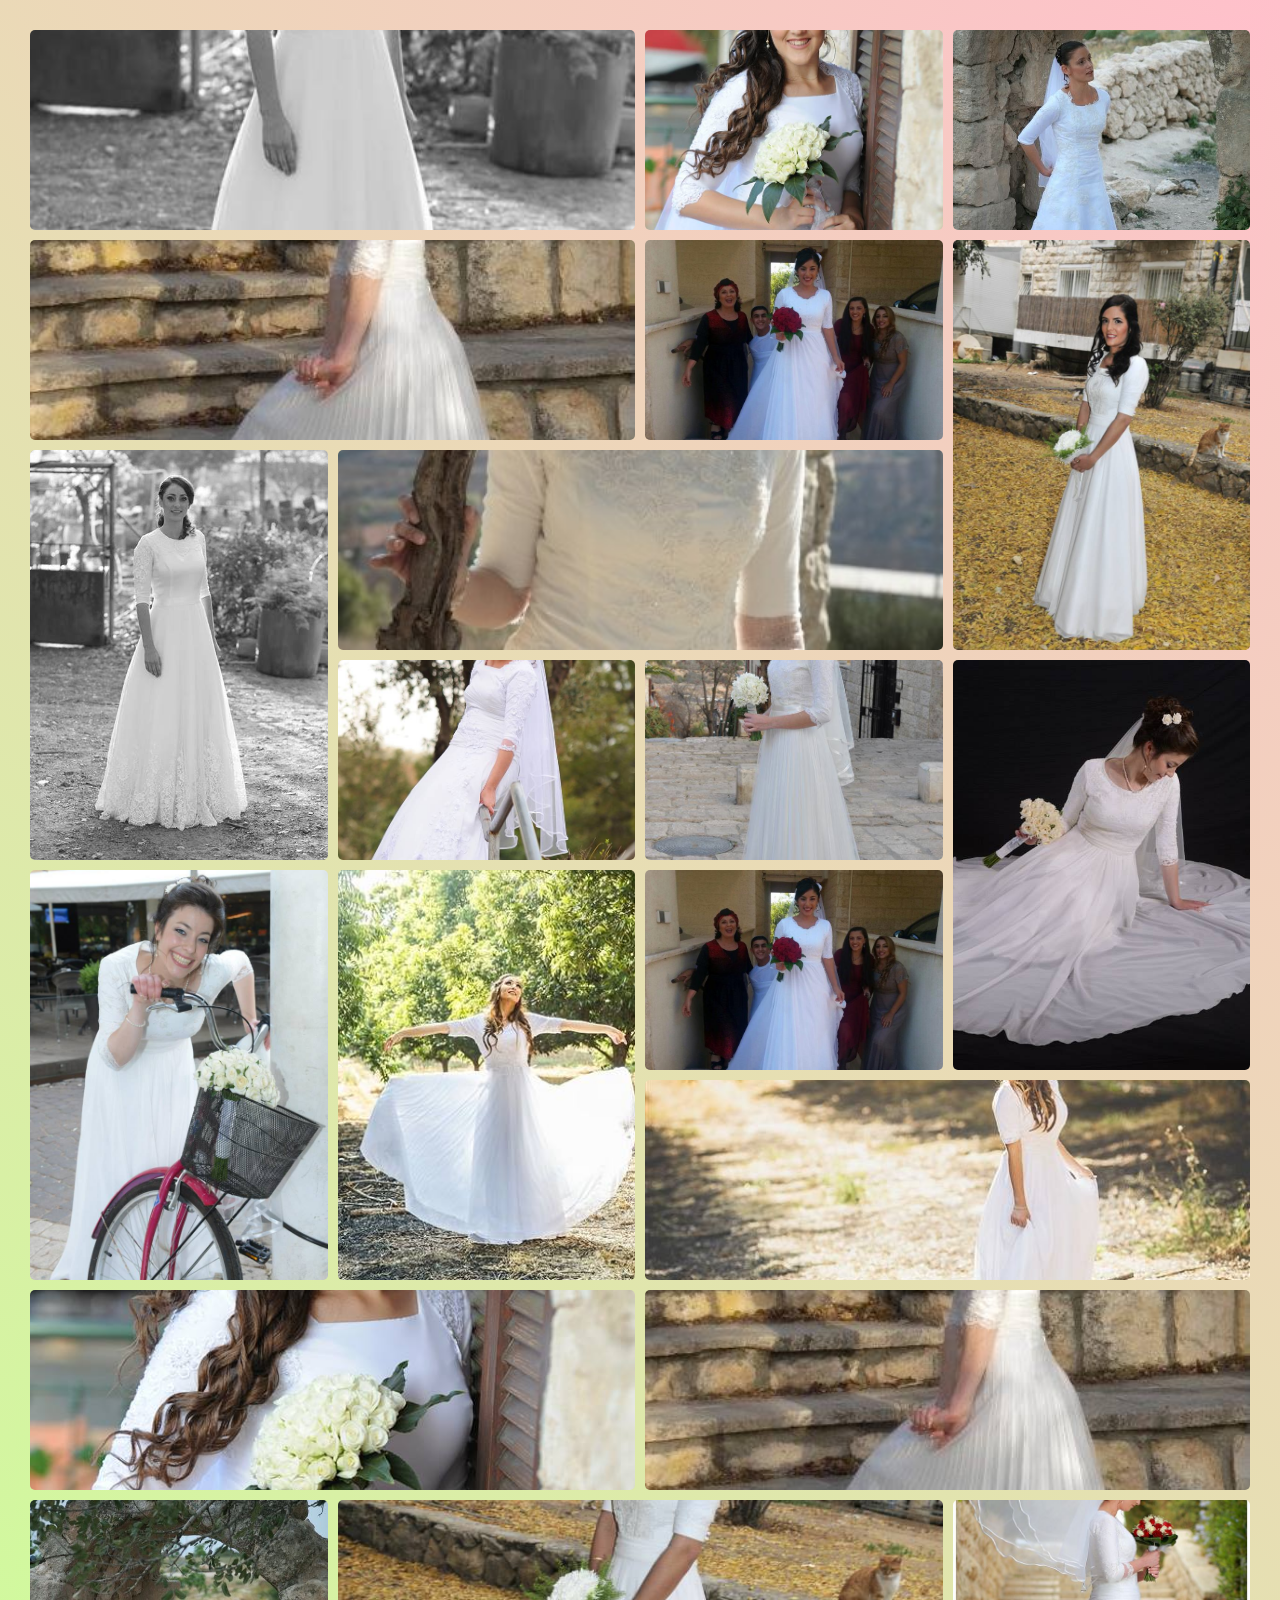
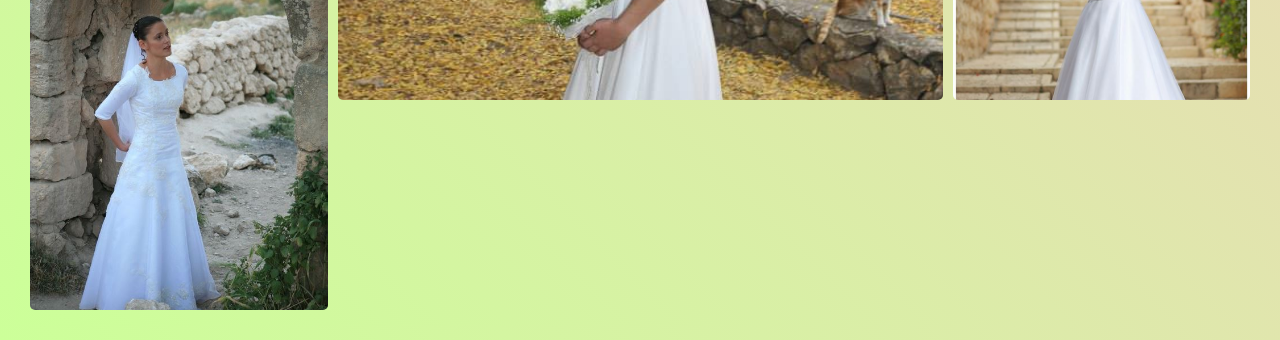
<file: Gallery.html>
<!DOCTYPE html>
<html>
<head>
    <style>
        /* Reset CSS */
        * {
            margin: 0;
            padding: 0;
            box-sizing: border-box;
        }

        html,
        body {
            background: linear-gradient(45deg, #ccff99, pink);
            padding: 15px;
        }

        img {
            max-width: 100%;
            height: auto;
            vertical-align: middle;
            display: inline-block;
            
        }

        /* Main CSS */
        .grid-wrapper > div {
            display: flex;
            justify-content: center;
            align-items: center;
        }

            .grid-wrapper > div > img {
                width: 100%;
                height: 100%;
                object-fit: cover;
                border-radius: 5px;
            }

        .grid-wrapper {
            display: grid;
            grid-gap: 10px;
            grid-template-columns: repeat(auto-fit, minmax(250px, 1fr));
            grid-auto-rows: 200px;
            grid-auto-flow: dense;
        }

            .grid-wrapper .wide {
                grid-column: span 2;
            }

            .grid-wrapper .tall {
                grid-row: span 2;
            }

            .grid-wrapper .big {
                grid-column: span 2;
                grid-row: span 2;
            }

    </style>
    <script>
        let body;

        function photoArray() {
             body = document.getElementById("body");


            let run = 20;


            for (let i = 1; i <= run; i++) {


                let cs;
                console.log();
                if (parseInt(Math.random() * 4 + 1) == 1)
                    cs = "tall";
                else if (parseInt(Math.random() * 4 + 1) == 2)
                    cs = "wide";
                else if (parseInt(Math.random() * 4 + 1) == 3)
                    cs = "big";
                else cs = "";

                let div = document.createElement("div");
                div.className = cs;    
                let img = document.createElement("img");
                img.src = "gallery/" + [i] + ".jpg";
                img.alt = " ";

                
                body.appendChild(div);
                div.appendChild(img);


            }


        }



    </script>
</head>
<body id="body" class="grid-wrapper" onload="photoArray()">







</body>
</html>
</file>
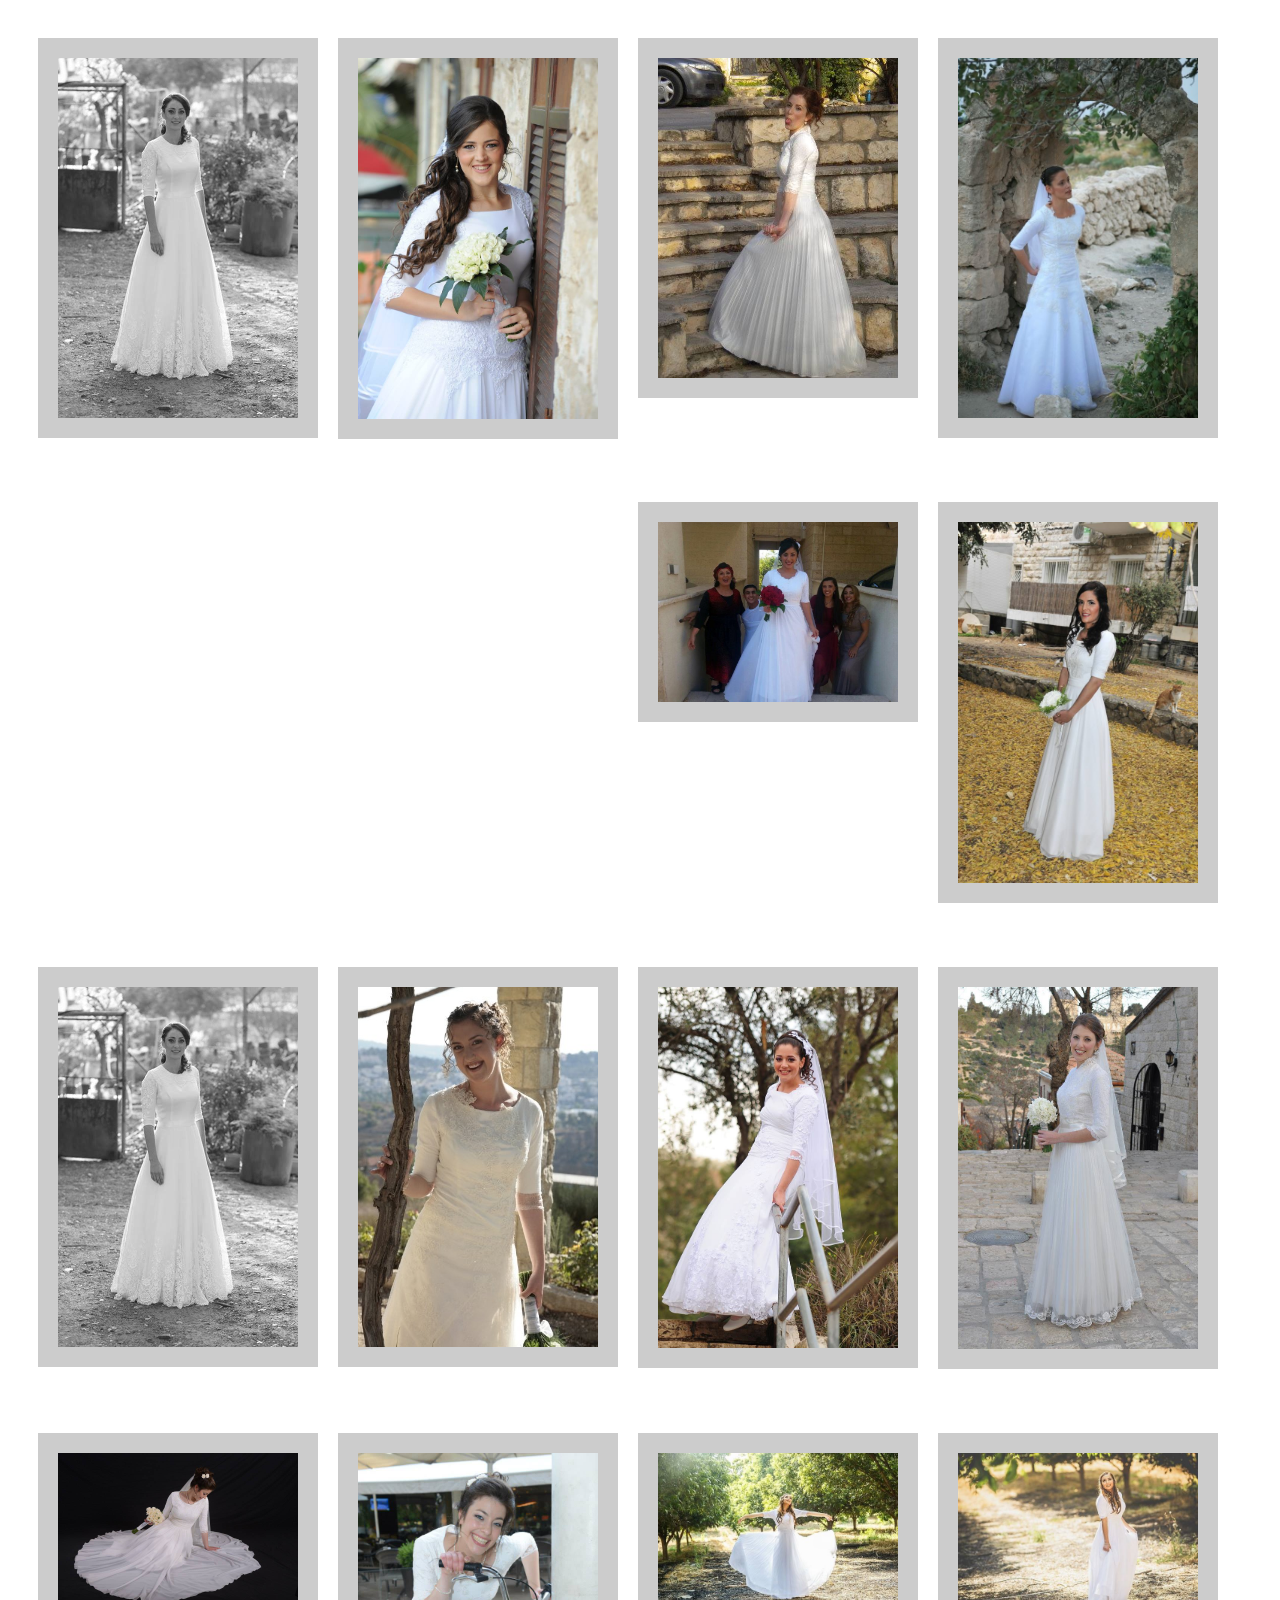
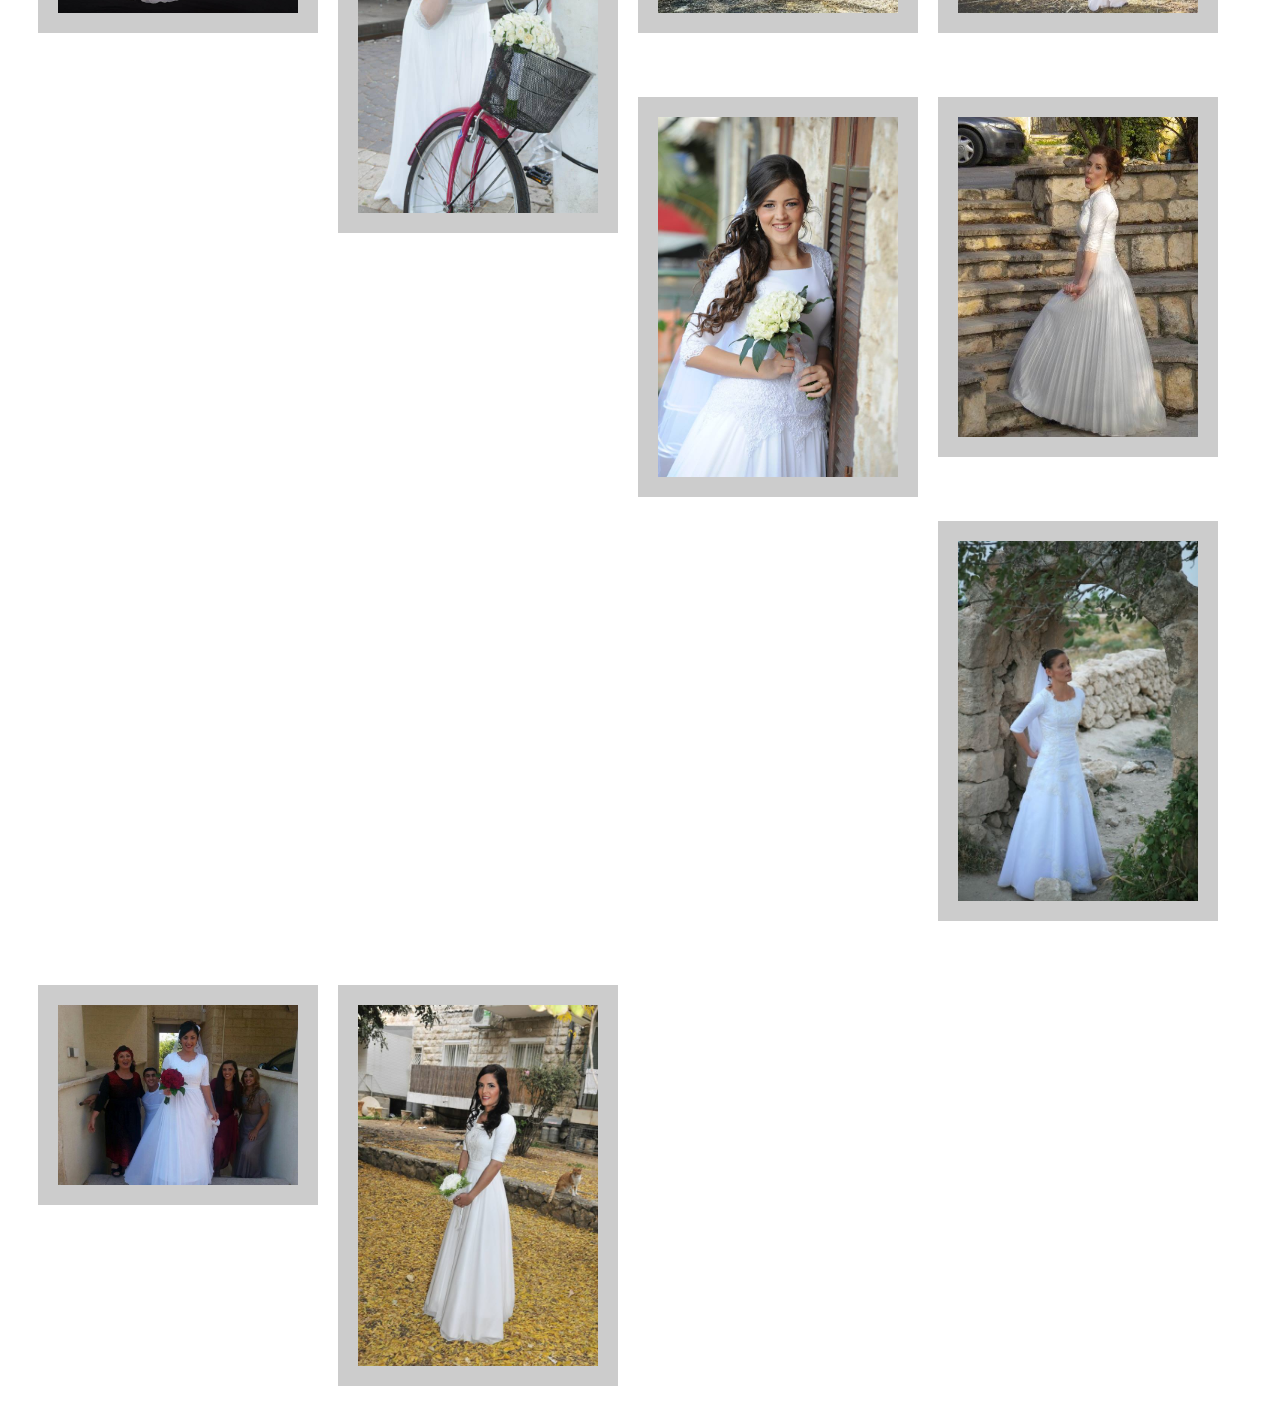
<file: Gallery1.html>
<!DOCTYPE html>
<html>
<head>
    <style>
        #div {
            margin: 30px;
            float: left;
            width: 240px;
            height: 100%;
            
        }

            #div:hover {
                filter: sepia(0.3);
            }


        #img {
            border: 20px solid #ccc;
            width: 100%;
            height: 100%;
        }
    </style>
    <script>
        let g;

        function photoArray() {
            g = document.getElementById("g");


            let run = 20;


            for (let i = 1; i < run; i++) {

                let div = document.createElement("div"); console.log(div);
                div.className = "gallery";
                div.id = "div";
                let a = document.createElement("a");
                a.target = "_blank";
                a.href = "gallery/" + [i] + ".jpg"; console.log(a.href);
                a.id = "a";
                let img = document.createElement("img");
                img.src = "gallery/" + [i] + ".jpg";
                img.alt = "Missing Photo";
                img.id = "img";
                img.setAttribute("uniqeId", "img" + [i]);

                g.appendChild(div);
                div.appendChild(a);
                a.appendChild(img);


            }


        }



    </script>
</head>
<body id="body" onload="photoArray()">

    <center>
        <div id="g">

        </div>
    </center>

    <!--
    <div class="gallery">
        <a target="_blank" href="gallery/1.jpg">
            <img src="gallery/1.jpg" alt="missing photo" />
        </a>

    </div>

    <div class="gallery">
        <a target="_blank" href="gallery/2.jpg">
            <img src="gallery/2.jpg" alt="missing photo" />
        </a>
    </div>

    <div class="gallery">
        <a target="_blank" href="gallery/3.jpg">
            <img src="gallery/3.jpg" alt="missing photo" />
        </a>
    </div>

    <div class="gallery">
        <a target="_blank" href="gallery/4.jpg">
            <img src="gallery/4.jpg" alt="missing photo" />
        </a>
    </div>

    <div class="gallery">
        <a target="_blank" href="gallery/5.jpg">
            <img src="gallery/5.jpg" alt="missing photo" />
        </a>
    </div>

    <div class="gallery">
        <a target="_blank" href="gallery/6.jpg">
            <img src="gallery/6.jpg" alt="missing photo" />
        </a>
    </div>
    <div class="gallery">
        <a target="_blank" href="gallery/7.jpg">
            <img src="gallery/7.jpg" alt="missing photo" />
        </a>

    </div>

    <div class="gallery">
        <a target="_blank" href="gallery/8.jpg">
            <img src="gallery/8.jpg" alt="missing photo" />
        </a>
    </div>

    <div class="gallery">
        <a target="_blank" href="gallery/9.jpg">
            <img src="gallery/9.jpg" alt="missing photo" />
        </a>
    </div>

    <div class="gallery">
        <a target="_blank" href="gallery/10.jpg">
            <img src="gallery/10.jpg" alt="missing photo" />
        </a>
    </div>

    <div class="gallery">
        <a target="_blank" href="gallery/11.jpg">
            <img src="gallery/11.jpg" alt="missing photo" />
        </a>
    </div>

    <div class="gallery">
        <a target="_blank" href="gallery/12.jpg">
            <img src="gallery/12.jpg" alt="missing photo" />
        </a>
    </div>
        -->

</body>
</html>
</file>
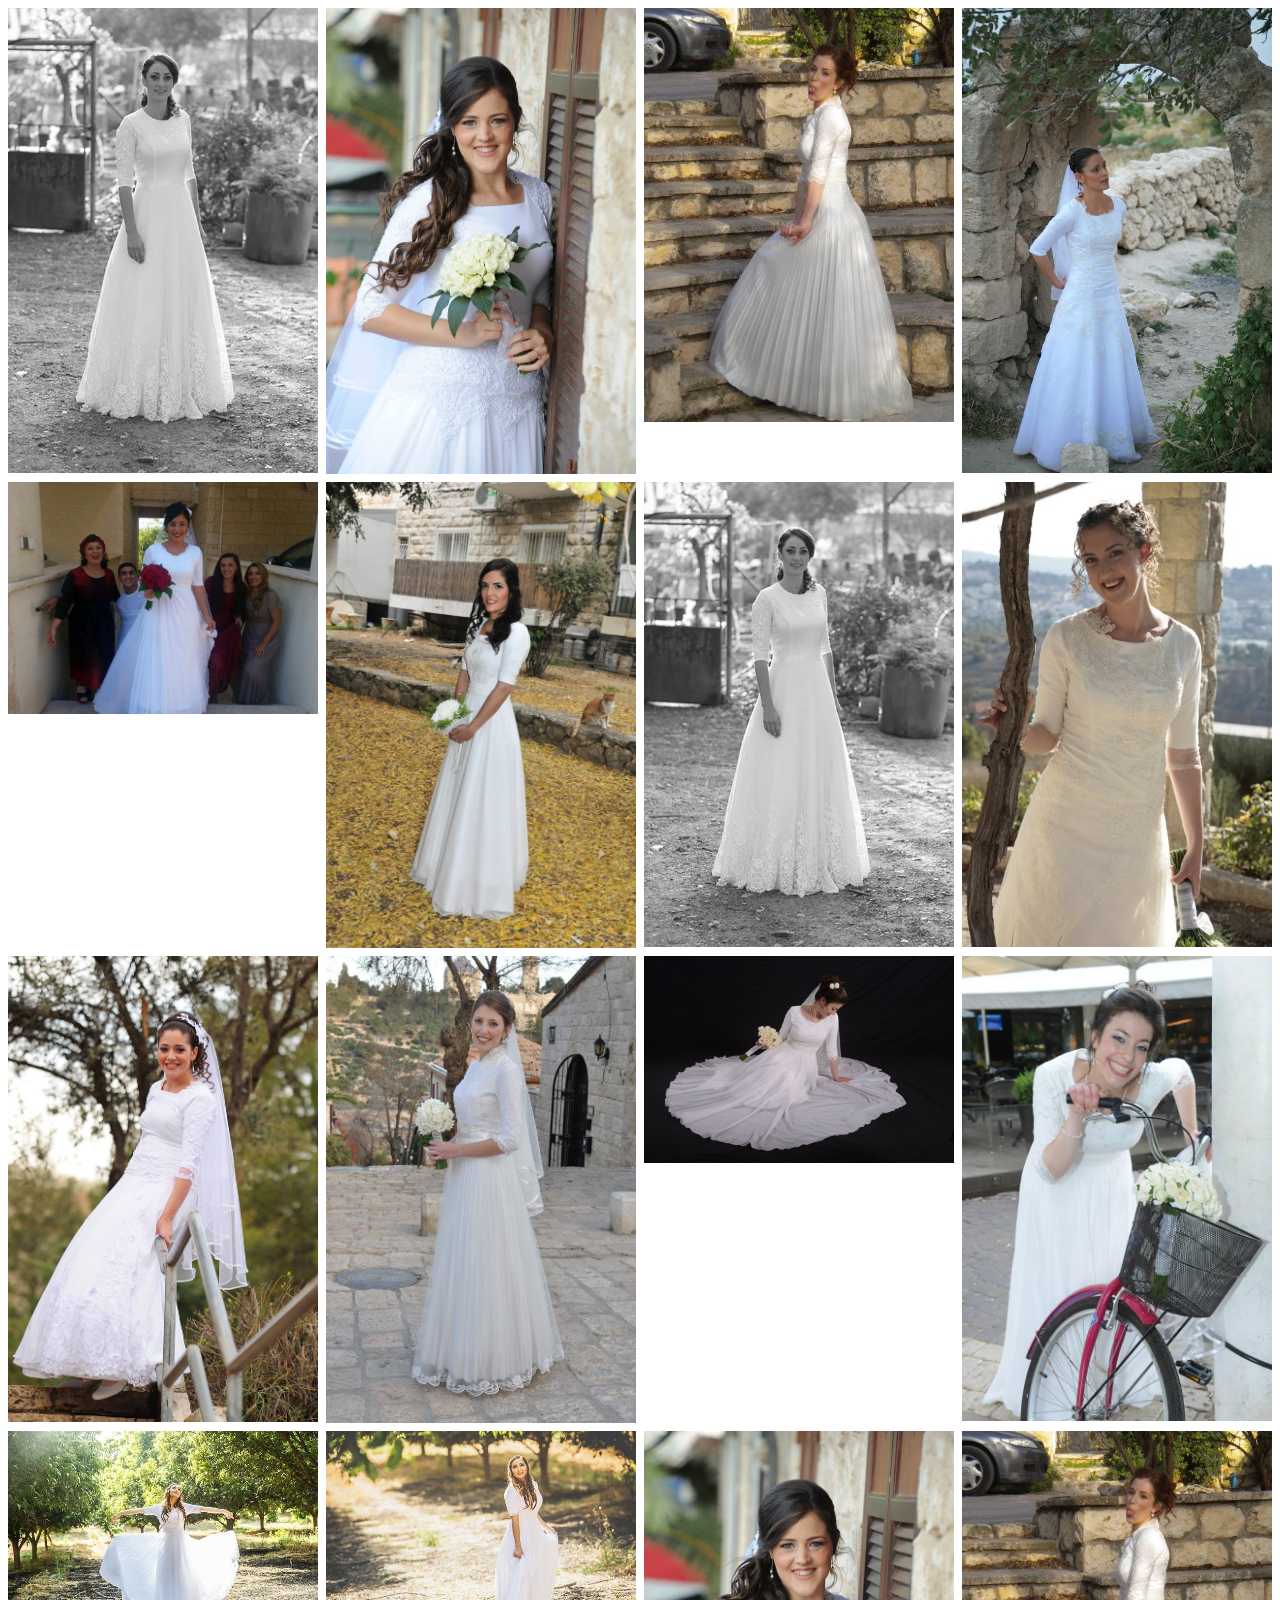
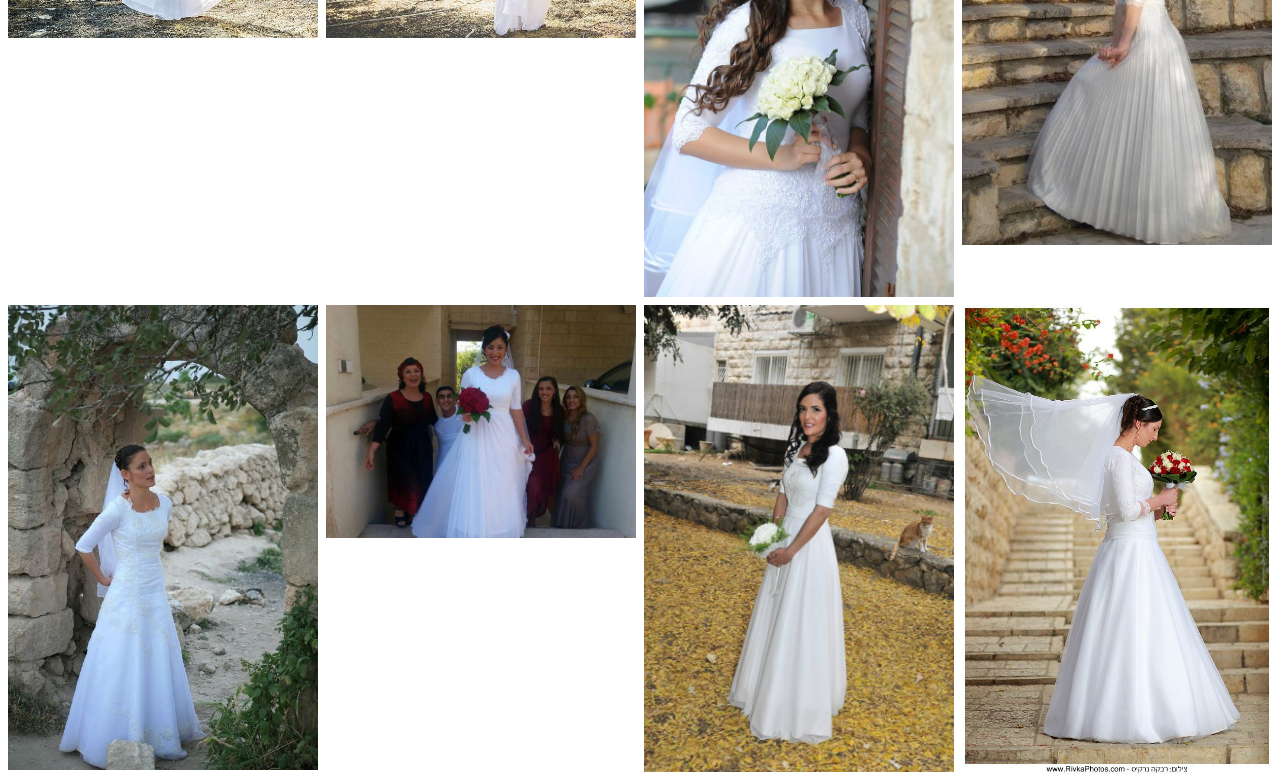
<file: Gallery3.html>
<!DOCTYPE html>
<html>
<head>
    <style>
        * {
            box-sizing: border-box;
        }

        body {
            margin: 0;
            font-family: Arial;
        }

        .header {
            text-align: center;
            padding: 32px;
        }

        .row {
            display: -ms-flexbox; /* IE10 */
            display: flex;
            -ms-flex-wrap: wrap; /* IE10 */
            flex-wrap: wrap;
            padding: 0 4px;
        }

        /* Create four equal columns that sits next to each other */
        .column {
            -ms-flex: 25%; /* IE10 */
            flex: 25%;
            max-width: 25%;
            padding: 0 4px;
        }

            .column img {
                margin-top: 8px;
                vertical-align: middle;
                width: 100%;
            }

        /* Responsive layout - makes a two column-layout instead of four columns */
        @media screen and (max-width: 800px) {
            .column {
                -ms-flex: 50%;
                flex: 50%;
                max-width: 50%;
            }
        }

        /* Responsive layout - makes the two columns stack on top of each other instead of next to each other */
        @media screen and (max-width: 600px) {
            .column {
                -ms-flex: 100%;
                flex: 100%;
                max-width: 100%;
            }
        }

    </style>
    <script>

        let body;
        let divRow;
        function photoArray() {
            body = document.getElementById("body");
            divRow = document.getElementById("divRow");
            let run = 20;


            for (let i = 1; i <= run; i++) {

    

                let div = document.createElement("div");
                div.className = "column";
                let img = document.createElement("img");
                img.src = "gallery/" + [i] + ".jpg";
                img.alt = "";
                img.style.width = "100%";

                let a = document.createElement("a");
                a.href = "gallery/" + [i] + ".jpg";
                a.target = "_blank";


   

                //css>a>div>img
                divRow.appendChild(div);
                div.appendChild(a);
                a.appendChild(img)
            }


        }



    </script>
</head>
<body id="body" onload="photoArray()">
    <div id="divRow" class="row">

    </div>


    



</body>
</html>
</file>
